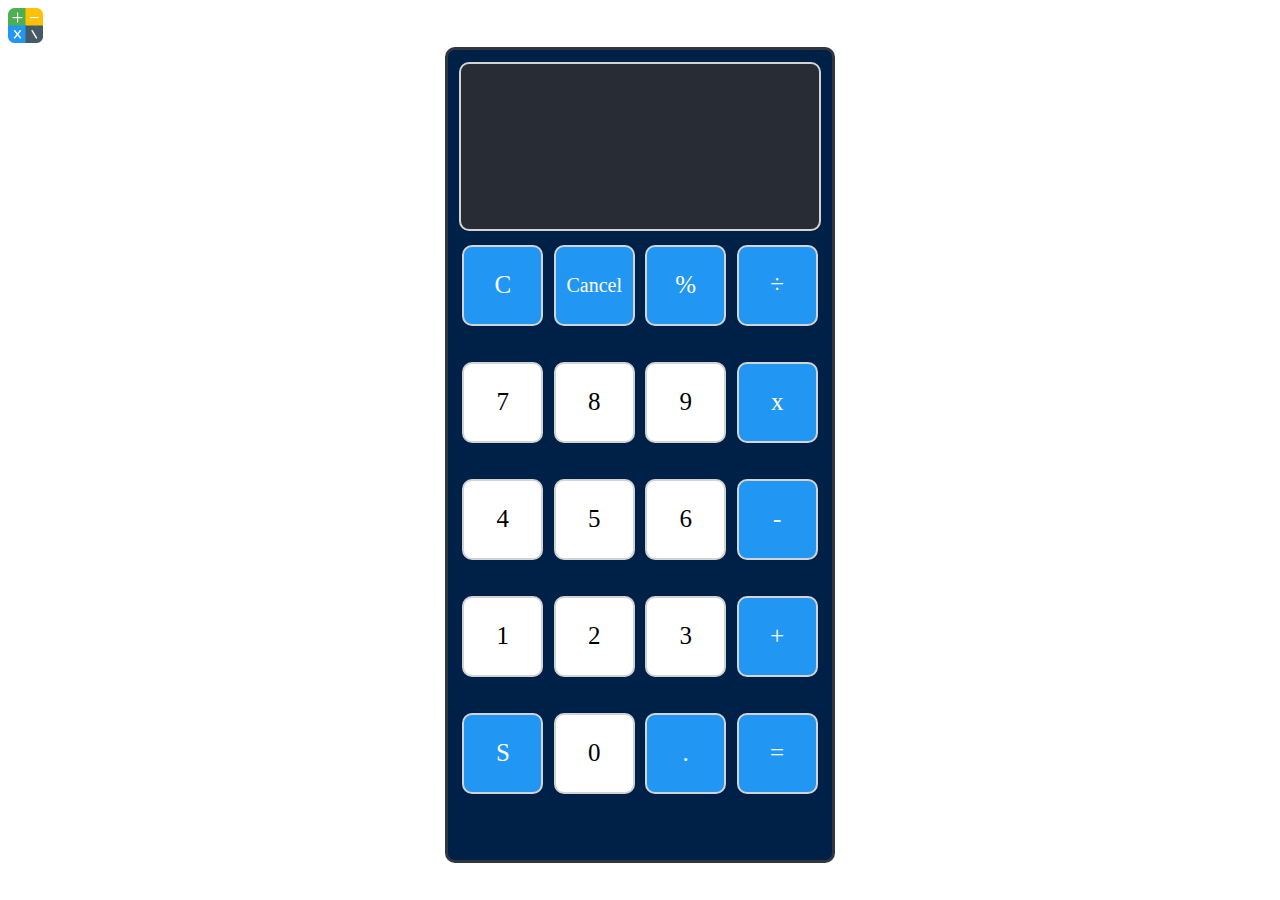
<file: Calculator-master/Calculator-master/index.html>
<!DOCTYPE html>
<html lang="en">
<head>
    <meta charset="UTF-8">
    <meta name="viewport" content="width=device-width, initial-scale=1.0">
    <title>Calculator</title>
    <link rel="icon" type="image/x-icon" href="assets/calculator.png">
    <link rel="stylesheet" href="styles.css">
</head>
<body>
    <header>
        <nav>
            <div id="logo">
                <a href="#"><img class="calculator-icon" src="assets/calculator.png" alt="Calculator Image"></a>
            </div>
        </nav>

    </header>

    <main>
        <div id="calculator-section">
            
            <section class="display">
                <h2 id="calculations"></h2>
                <h3 id="answers"></h3>

            </section>

            <section class="btns-container">

                <div id="btn-clear" class="btns operator"> <p>  C  </p>  </div>
                <div id="btn-cancel" class="btns operator"> <p id="button-cancel">  Cancel  </p>  </div>
                <div id="btn-modulus" class="btns operator"> <p>  %  </p>  </div>
                <div id="btn-division" class="btns operator"> <p>  ÷  </p>  </div>

                <div id="btn-7" class="btns num">      <p>  7  </p>  </div>
                <div id="btn-8" class="btns num">      <p>  8  </p>  </div>
                <div id="btn-9" class="btns num">      <p>  9  </p>  </div>
                <div id="btn-product" class="btns operator"> <p>  x  </p>  </div>
 
                <div id="btn-4" class="btns num">      <p>  4  </p>  </div>
                <div id="btn-5" class="btns num">      <p>  5  </p>  </div>
                <div id="btn-6" class="btns num">      <p>  6  </p>  </div>
                <div id="btn-diff" class="btns operator"> <p>  -  </p>  </div>
 
                <div id="btn-1" class="btns num">      <p>  1  </p>  </div>
                <div id="btn-2" class="btns num">      <p>  2  </p>  </div>
                <div id="btn-3" class="btns num">      <p>  3  </p>  </div>
                <div id="btn-add" class="btns operator"> <p>  +  </p> </div>
 
                <div id="btn-S" class="btns operator"> <p>  S  </p> </div>
                <div id="btn-0" class="btns num">      <p>  0   </p> </div>
                <div id="btn-dot" class="btns operator"> <p>  .   </p> </div>
                <div id="btn-equal" class="btns operator"> <p>  =   </p> </div>


            </section>

        </div>

        <script src="scripts.js">
        </script>

    </main>


    <footer>

    </footer>
    
</body>
</html>
</file>
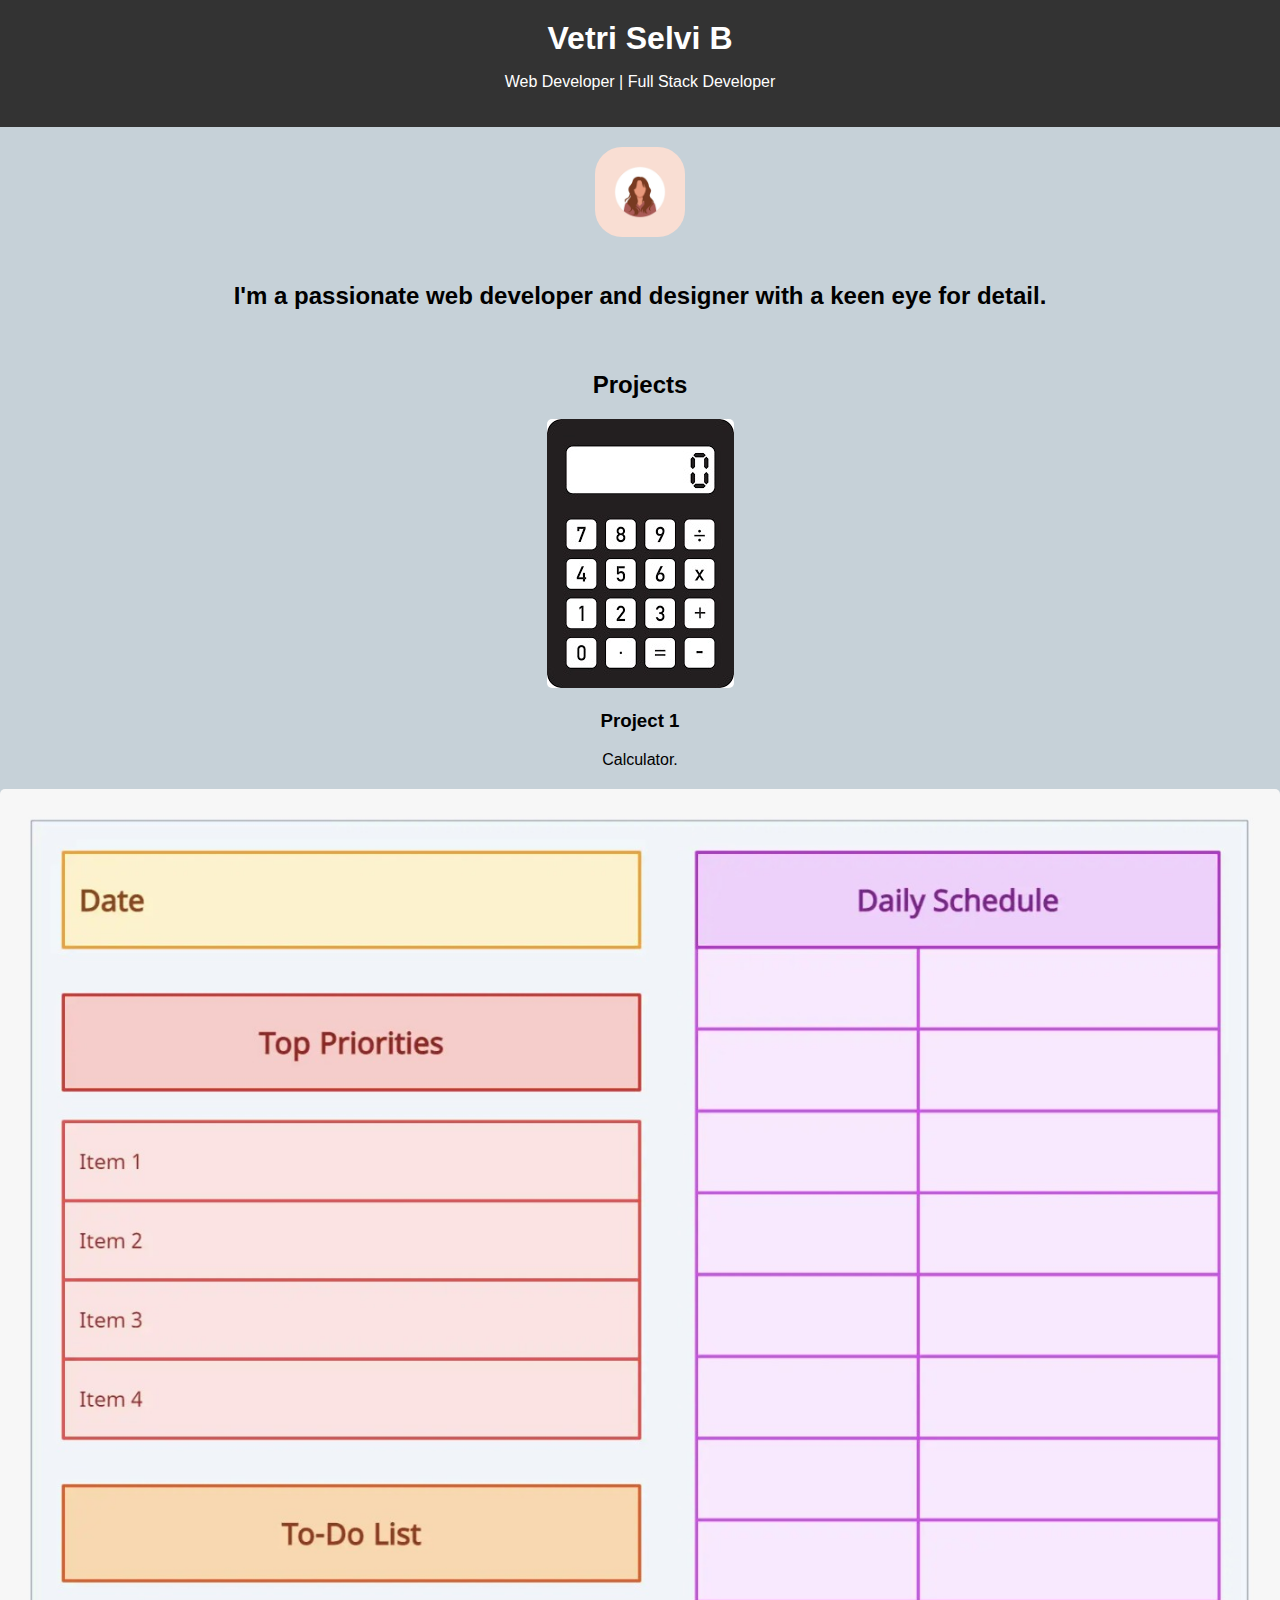
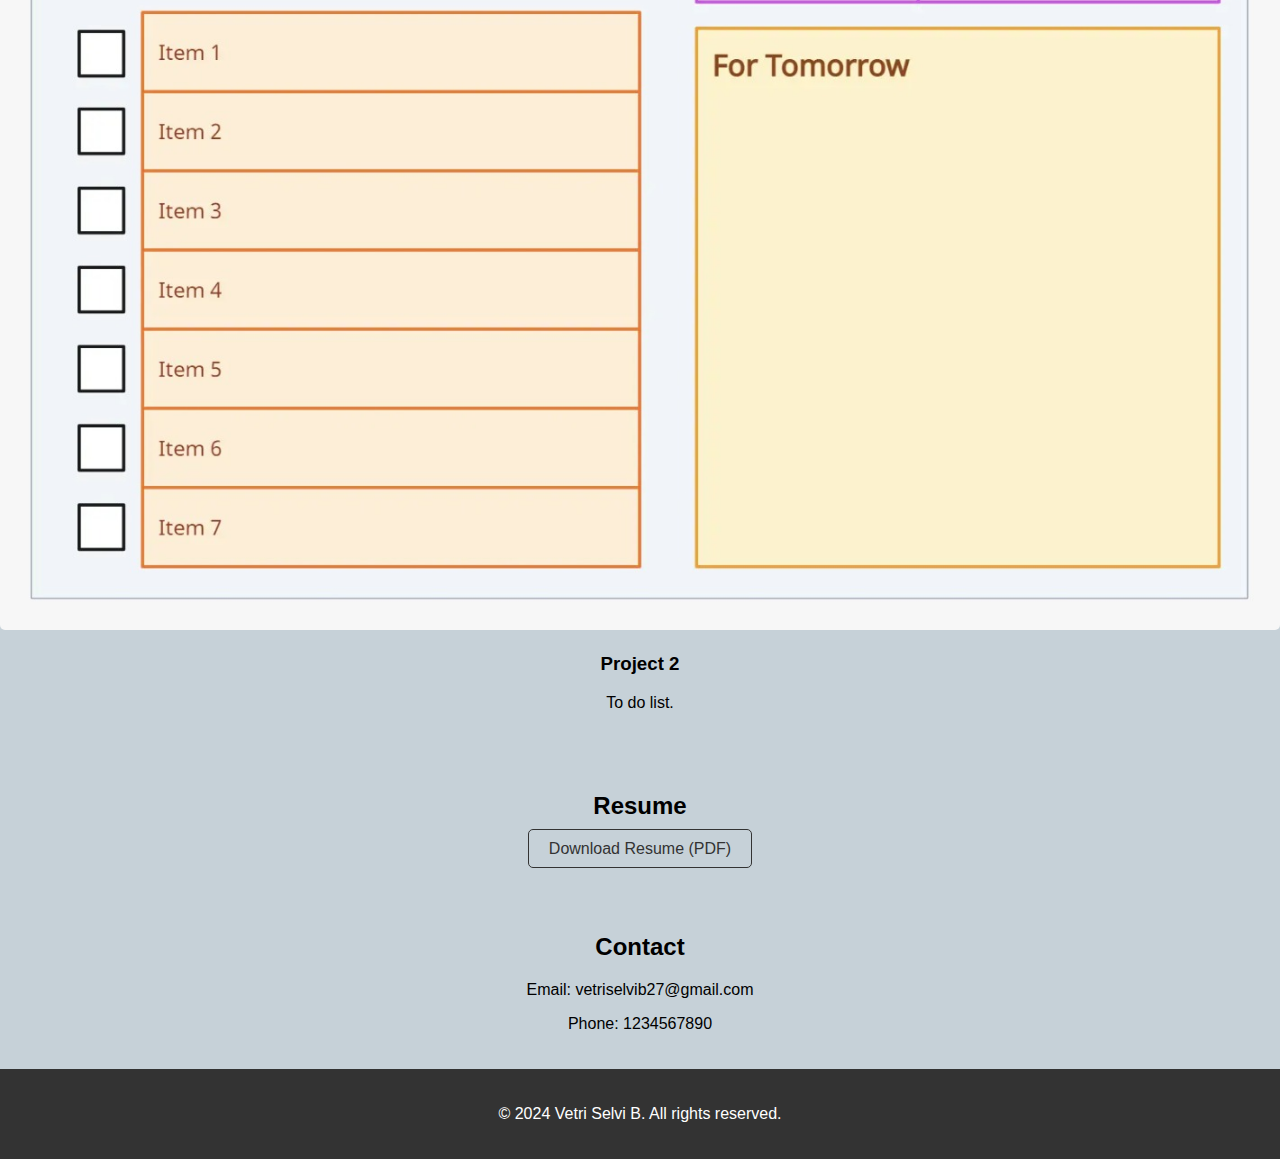
<file: portfolio/structure.html>
<!DOCTYPE html>
<html lang="en">
  <head>
    <meta charset="UTF-8" />
    <meta name="viewport" content="width=device-width, initial-scale=1.0" />
    <link rel="stylesheet" href="styles.css" />
    <title>My Portfolio</title>
  </head>
  <body>
    <header>
      <h1>Vetri Selvi B</h1>
      <p>Web Developer | Full Stack Developer</p>
    </header>

    <section id="about">
      <img src="profile.jpeg" alt="Vetri Selvi B" />
    </section>

    <section id="about1">
      <h2>
        I'm a passionate web developer and designer with a keen eye for detail.
      </h2>
    </section>

    <section id="projects">
      <h2>Projects</h2>
      <div class="project">
        <img src="project1.jpeg" alt="Project 1" />
        <h3>Project 1</h3>
        <p>Calculator.</p>
      </div>
      <div class="project">
        <img src="project2.jpeg" alt="Project 2" />
        <h3>Project 2</h3>
        <p>
          To do list.
        </p>
      </div>
    </section>
    <section id="resume">
      <h2>Resume</h2>
      <p><a href="resume.pdf" download> Download Resume (PDF)</a></p>
    </section>
    <section id="contact">
      <h2>Contact</h2>
      <p>Email: vetriselvib27@gmail.com</p>
      <p>Phone: 1234567890</p>
    </section>
    <footer>
      <p>&copy; 2024 Vetri Selvi B. All rights reserved.</p>
    </footer>
  </body>
</html>
</file>
<file: Calculator-master/Calculator-master/styles.css>
.calculator-icon{
    width:35px; 
}
#calculator-section{
    height:90vh;
    width:30vw;
    background-color:#002147;
    border:3px solid #31363F;
    border-radius:10px;
    margin:auto;
}
.display{
    height:18vh;
    width:93%;
    background-color:#282C35;
    border:2px solid lightgray;
    border-radius:10px;
    margin:12px auto;
    padding-top:3px;
}
#calculations{
    height:8vh;
    width:90%;
    padding:10px;
    /* border:2px solid white; */
    border-radius:10px;
    margin:auto;
    color:white;
}
#answers{
    height:5vh;
    width:90%;
    /* border:0.1px solid white; */
    border-radius:11px;
    margin: 1px auto;
    color:white;

}
.btns-container{
    height:65vh;
    width:98%;
    /* border:2px solid #0E46A3; */
    margin:auto;
    padding:2px;
    display:flex;
    justify-content:space-evenly;
    align-items:space-evenly;
    flex-wrap:wrap;
}
.btns{
    height:6vw;
    width:6vw;
    border:2px solid lightgray;
    border-radius:10px;
    display:flex;
    justify-content:center;
    align-items:center;
    
}
.btns p{
    font-size:25px;
}
#button-cancel{
    font-size:20px;

}
.operator{
    background-color:#2196F3;
    color:white;
}
.operator:hover{
    background-color:#0E46A3;
}
.operator:active{
    background-color:#1E0342;
}
.num{
    background-color:white;
}
.num:hover{
    background-color:#9AC8CD;
    color:white;
}
.num:active{
    background-color:#001d3d;
    color:white;
}

                                        /* ResponsiveNess Section */
@media (max-width:767px){
    #calculator-section{
        height:80vh;
        width:75vw;
    }
    .btns-container{
        height:55vh;
        width:97%;
    }
    .btns{
        height:15vw;
        width:15vw;
        
    }
    .btns p{
        text-align:center;
        font-size:20px;
    }
    #button-cancel{
        font-size:15px;
    
    }


}
@media (min-width: 768px) and (max-width: 991px) {
    #calculator-section{
        height:80vh;
        width:75vw;
    }
    .btns-container{
        height:55vh;
        width:97%;
    }
    .btns{
        height:15vw;
        width:15vw;
        
    }
    .btns p{
        text-align:center;
        font-size:20px;
    }
    #button-cancel{
        font-size:15px;
    
    }
    
  }
</file>
<file: portfolio/styles.css>
body {
  font-family: Arial, sans-serif;
  margin: 0;
  background-color: rgb(198, 209, 216);
  padding: 0;
}

header {
  background-color: #333;
  color: #fff;
  text-align: center;
  padding: 20px 0;
}

header h1 {
  margin: 0;
}

#about1 {
  text-align: center;
  padding: 1px 0;
}
#about {
  text-align: center;
  padding: 20px 0;
}

#about img {
  width: 90px;
  border-radius: 30%;
}

#skills {
  text-align: left;
  padding: 10px 0;
}

#skills ul {
  list-style: none;
}

#projects {
  text-align: center;
  padding: 20px 0;
}

.project {
  margin-bottom: 20px;
}

.project img {
  max-width: 100%;
  border-radius: 5px;
}

#resume,
#contact {
  text-align: center;
  padding: 20px 0;
}

#resume a {
  text-decoration: none;
  color: #333;
  border: 1px solid #333;
  padding: 10px 20px;
  border-radius: 5px;
}

footer {
  background-color: #333;
  color: #fff;
  text-align: center;
  padding: 20px 0;
}
</file>
